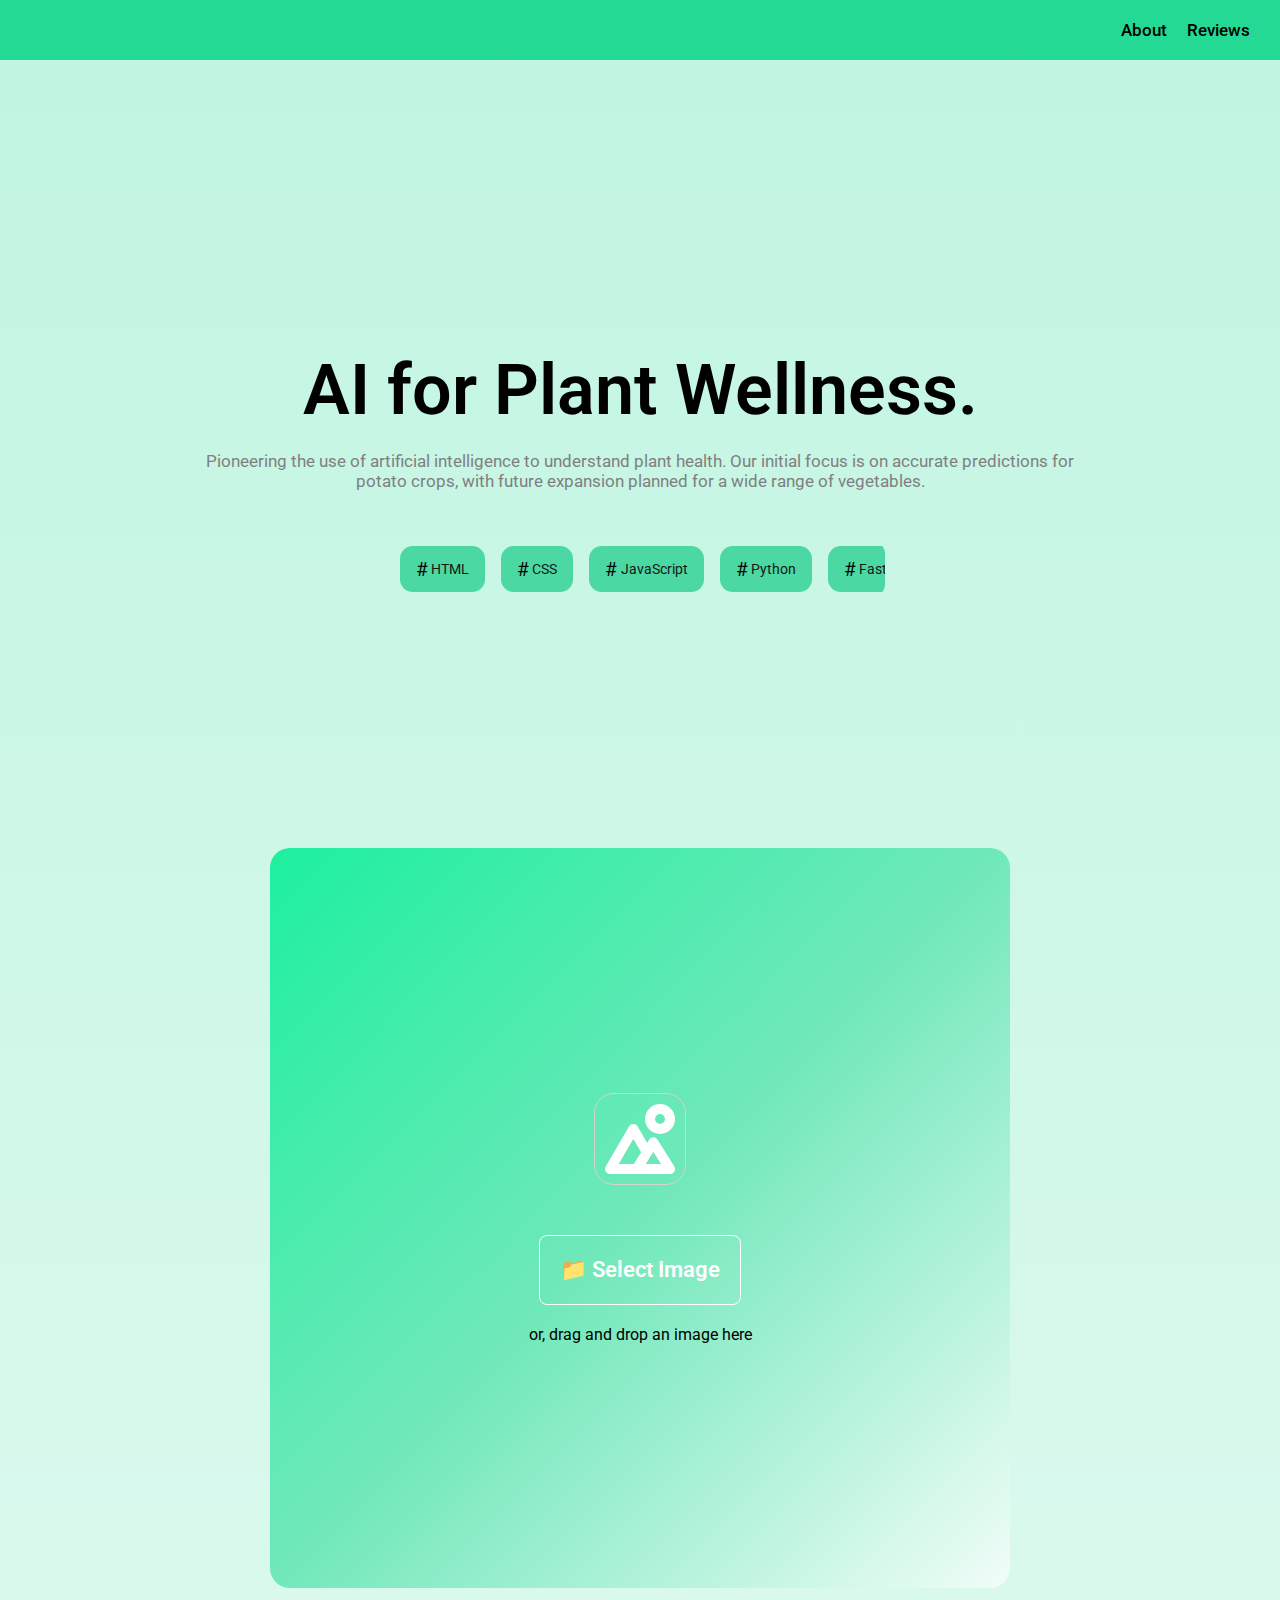
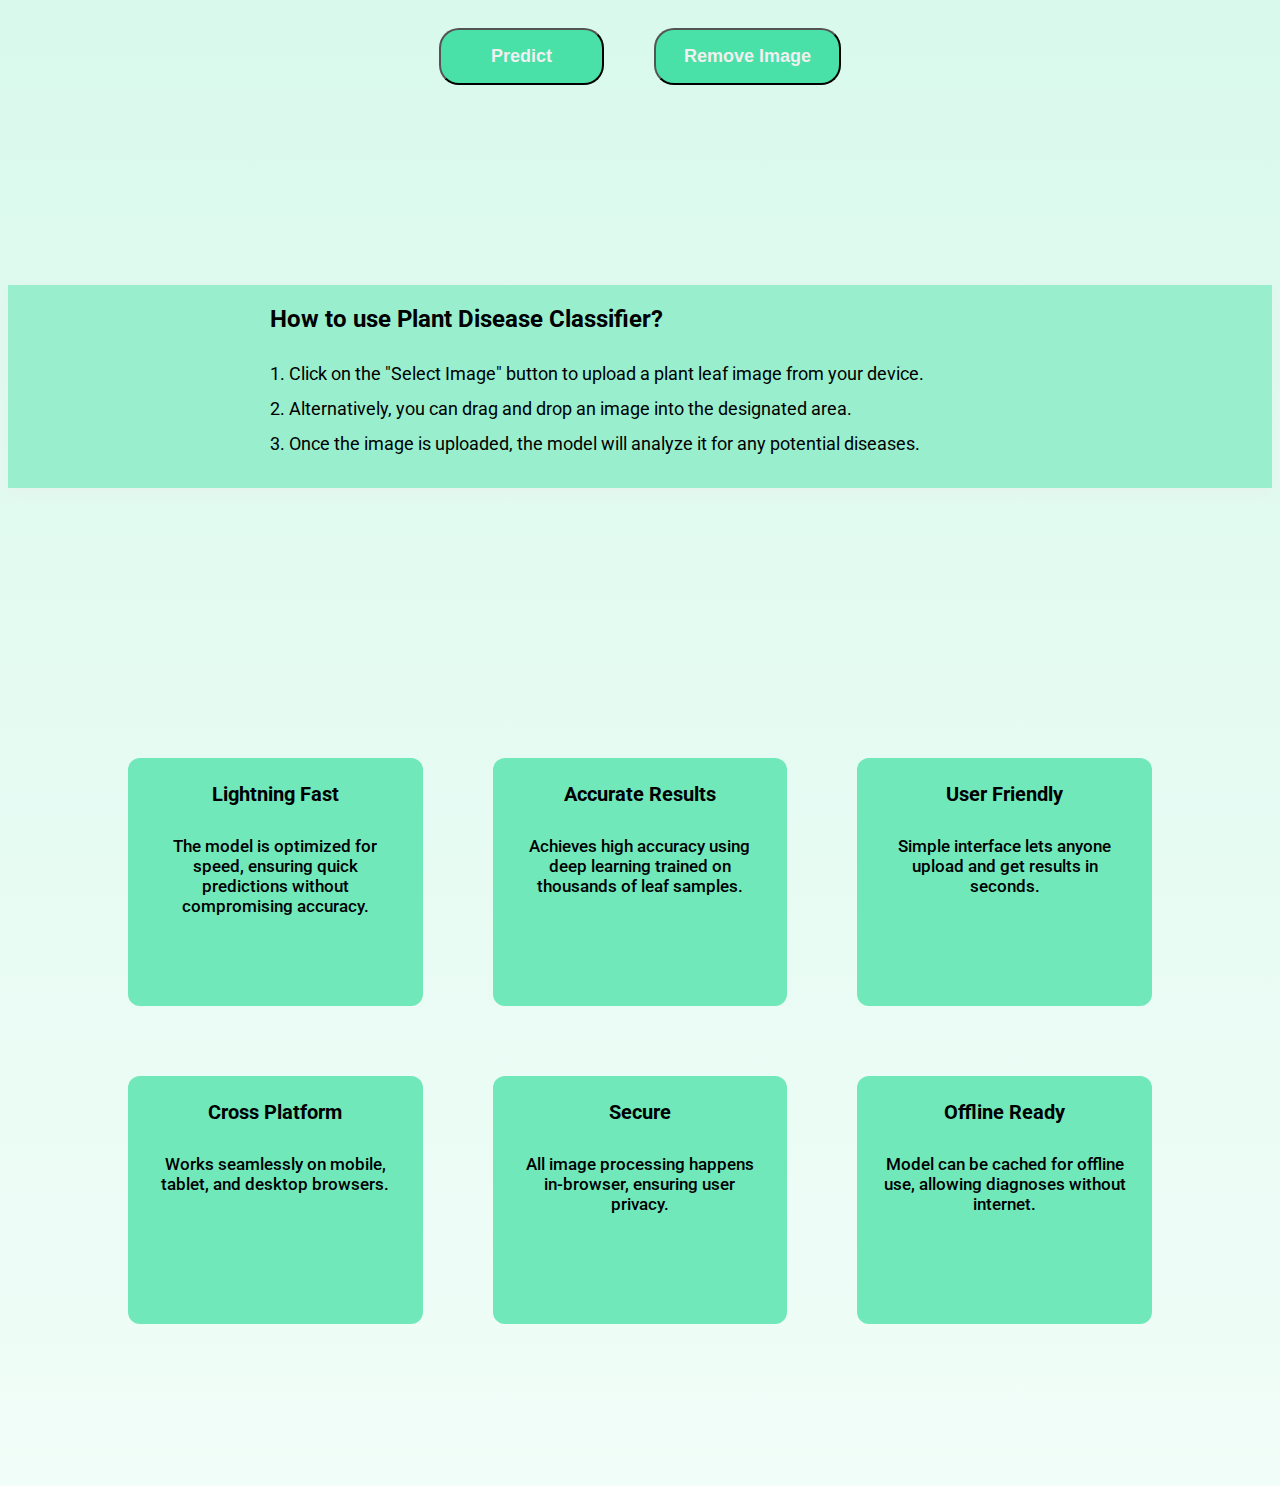
<file: index.html>
<!DOCTYPE html>
<html>
    <head>
      <meta name="viewport" content="width=device-width, initial-scale=1.0">
      <link rel="stylesheet" href="style.css">
      <link rel="preconnect" href="https://fonts.googleapis.com">
      <link rel="preconnect" href="https://fonts.gstatic.com" crossorigin>
      <link href="https://fonts.googleapis.com/css2?family=Roboto:ital,wght@0,100..900;1,100..900&display=swap" rel="stylesheet">
    </head>

    <body>
      <header class="main-header">
        <nav class="header-navigation">
          <!-- <a href="#" class="nav-link">About</a>
          <a href="#" class="nav-link">Services</a> -->
          <a href="#" class="nav-link">About</a>
          <a href="#" class="nav-link">Reviews</a>
        </nav>
      </header>
      <div class="container">


        <!-- Sidebar: must be in the DOM for the JS/CSS to work -->
        <!-- <div class="sidebar" id="sidebar">
          <div class="sidebar-content">
            <button class="close-sidebar" id="close-sidebar">&times;</button>
            <ul class="sidebar-menu">
              <li class="active"><a href="#">Plant Disease Classifier</a></li>
              <li><a href="#">Solution Recommender</a></li>
              <li><a href="#">Results</a></li>
              <li><a href="#">About</a></li>
              <li><a href="#">Contact</a></li>
            </ul>
          </div>
        </div> -->

        <div class="content">
            <div class="model-name">AI for Plant Wellness.</div>
            <div class="model-description">
              Pioneering the use of artificial intelligence to understand plant health. Our initial focus is on accurate predictions for potato crops, with future expansion planned for a wide range of vegetables.
            </div>
            <div class="tag-list">
              <div class="inner">
                <div class="tag"><span>#</span>HTML</div>
                <div class="tag"><span>#</span>CSS</div>
                <div class="tag"><span>#</span>JavaScript</div>
                <div class="tag"><span>#</span>Python</div>
                <div class="tag"><span>#</span>FastApi</div>
                <div class="tag"><span>#</span>HTML</div>
                <div class="tag"><span>#</span>CSS</div>
                <div class="tag"><span>#</span>JavaScript</div>
                <div class="tag"><span>#</span>Python</div>
                <div class="tag"><span>#</span>FastApi</div>
                <div class="tag"><span>#</span>HTML</div>
                <div class="tag"><span>#</span>CSS</div>
                <div class="tag"><span>#</span>JavaScript</div>
                <div class="tag"><span>#</span>Python</div>
                <div class="tag"><span>#</span>FastApi</div>
                <div class="tag"><span>#</span>HTML</div>
                <div class="tag"><span>#</span>CSS</div>
                <div class="tag"><span>#</span>JavaScript</div>
                <div class="tag"><span>#</span>Python</div>
                <div class="tag"><span>#</span>FastApi</div>
              
              </div>
            </div>
        </div>

        <div class="input-container">
            <div class="input-area" id="drop-area">
              <img src="icons/mountains-sun-svgrepo-com.svg" class="upload-icon" />
              <div class="upload-buttons">
                <input type="file" id="image-upload" accept="image/*" hidden />
                <label for="image-upload" class="select-image-btn">📁 Select Image</label>
                <!-- <button class="dropdown-btn">▼</button> -->
              </div>
              <div class="upload-hint">or, drag and drop an image here</div>
            </div>
            <div class="upload-remove-buttons">
              <button class="upload-btn">Predict</button>
              <button class="remove-btn">Remove Image</button>
            </div>
        </div>

        <div class="preventionMethods">
          <div class="preventionMethodsTitle">To prevent futher damage the farmer should: </div>
          <div class="Methods"></div>
        </div>
          <div class="how-to-wrapper">
            <div class="how-to-box">
              <div class="how-to-heading">How to use Plant Disease Classifier?</div>
              <div class="how-to-use">
                <p>1. Click on the "Select Image" button to upload a plant leaf image from your device.</p>
                <p>2. Alternatively, you can drag and drop an image into the designated area.</p>
                <p>3. Once the image is uploaded, the model will analyze it for any potential diseases.</p>
              </div>
            </div>
        </div>
      </div>

        <div class="about-model">
            <div class="about-model-point">
              <div class="about-model-title">Lightning Fast</div>
              <div class="about-model-description">
                The model is optimized for speed, ensuring quick predictions without compromising accuracy.
              </div>
            </div>
            <div class="about-model-point">
              <div class="about-model-title">Accurate Results</div>
              <div class="about-model-description">
                Achieves high accuracy using deep learning trained on thousands of leaf samples.
              </div>
            </div>
            <div class="about-model-point">
              <div class="about-model-title">User Friendly</div>
              <div class="about-model-description">
                Simple interface lets anyone upload and get results in seconds.
              </div>
            </div>
            <div class="about-model-point">
              <div class="about-model-title">Cross Platform</div>
              <div class="about-model-description">
                Works seamlessly on mobile, tablet, and desktop browsers.
              </div>
            </div>
            <div class="about-model-point">
              <div class="about-model-title">Secure</div>
              <div class="about-model-description">
                All image processing happens in-browser, ensuring user privacy.
              </div>
            </div>
            <div class="about-model-point">
              <div class="about-model-title">Offline Ready</div>
              <div class="about-model-description">
                Model can be cached for offline use, allowing diagnoses without internet.
              </div>
            </div>
        </div>

        

      <script src="script.js"></script>  
    </body>
</html>
</file>
<file: style.css>
/* Updated Theme CSS with Image-Based Color Palette */

/*header*/
.main-header {
      height: 60px;
      width: 100%;
      position: fixed;
      top: 0;
      left: 0;
      background-color: #23d994;
      z-index: 100;
      display: flex;
      justify-content: flex-end;
      align-items: center;
    }

    .header-navigation {
      display: flex;
      flex-direction: row;
      gap: 20px;
      margin-right: 30px;
    }
    .nav-link {
      font-size: 17px;
      font-weight: 500;
      text-decoration: none;
      color: black;
      /* padding: 15px; */
    }


.sidebar {
  position: fixed;
  top: 0;
  left: 0;
  height: 100%;
  width: 250px;
  background-color: #ffffff;
  box-shadow: 2px 0 10px rgba(0, 0, 0, 0.2);
  transform: translateX(-100%);
  transition: transform 0.3s ease-in-out;
  z-index: 1000;
}

/* .sidebar-open {
  transform: translateX(0);
}

li {
  padding-left: 10px;
}

.close-sidebar {
  background: none;
  border: none;
  font-size: 28px;
  cursor: pointer;
  display: block;
  margin-left: auto;
}

.sidebar-menu {
  list-style: none;
  padding: 0;
  margin-top: 20px;
}

.sidebar-menu li {
  margin: 15px 0;
  transition: background-color 0.2s ease, color 0.2s ease;
}

.sidebar-menu a {
  text-decoration: none;
  font-size: 16px;
  color: #2b2b2b;
}

.sidebar-menu li.active {
  background-color: #e6f0fa;
  padding: 10px 20px 10px 5px;
}

.sidebar-menu li.active a {
  color: #1476e1;
  font-size: 20px;
}

.menu-icon {
  cursor: pointer;
  height: 50px;
  width: 50px;
  margin-left: 20px;
  margin-right: 10px;
}

.menu-icon:hover {
  opacity: 0.8;
}

.website-icon-name {
  width: 350px;
  height: 100%;
  display: flex;
  align-items: center;
  margin-left: 10px;
}

.website-icon {
  height: 50px;
  width: 50px;
  margin-right: 10px;
}

.website-name {
  font-size: 20px;
  font-weight: 600;
  color: black;
}

.right {
  width: 250px;
  height: 100%;
  display: flex;
  align-items: center;
  justify-content: center;
}

.login-button,
.share-button {
  display: flex;
  align-items: center;
  justify-content: center;
  gap: 6px;
  padding: 10px 20px;
  font-size: 16px;
  border-radius: 25px;
  border: 1px solid #1476e1;
  background-color: white;
  color: #1476e1;
  cursor: pointer;
}
.login-button{
  margin-left: 10px;
}

.right button:hover {
  background-color: #1476e1;
  color: white;
}

.share-icon,
.login-icon {
  display: inline-block;
  width: 24px;
  height: 24px;
}

.login-icon {
  width: 20px;
  height: 20px;
} */

.content {
  width: 100%;
  height: 650px;
  background:transparent;
  /* border: solid 1px white;
  border-radius: 20px; */
  margin-top: 70px;
  display: flex;
  flex-direction: column;
  justify-content: center;
  align-items: center;
}

.model-name {
  font-size: 70px;
  font-weight: 600;
  color: black;
  margin-bottom: 20px;
  text-align: center;
}

.model-description {
  font-size: 17px;
  font-weight: 400;
  color: gray;
  text-align: center;
  width: 900px;
  /* min-width:fit-content; */
  margin-bottom: 50px;
}
.tag-list{
  width: 30rem;
  position: relative;
  overflow: hidden;
  border-radius:0.8rem ;
  padding: 5px;
}
.inner{
  width:fit-content;
  display: flex;
  gap: 1rem;
  animation: loop 5s linear infinite;
}
.tag{
  display: flex;
  align-items: center;
  gap: 0 0.2rem;
  color: rgb(22, 22, 22);
  font-size: 0.9rem;
  background-color: #4bd8a2;
  padding: 0.7rem 1rem;
  border-radius: 0.8rem;
  /* box-shadow: 
  0 0.1rem 0.2rem #00000033,
  0 0.1rem 0.5rem #0000004d,
  0 0.2rem 1.5rem #00000066; */
}
.tag span{
  font-size: 1.2rem;
  color: #050706;
}
.fade{
  position: absolute;
  background: linear-gradient(90deg,#49e1a7,#71e8ba,#f1fdf8);
  inset: 0;
  pointer-events: none;
}

@keyframes loop{
  0%{
    transform: translateX(0);
  }
  100%{
    transform: translateX(-50%);
  }
}

.input-container {
  margin-top: 50px;
  height: auto;
  display: flex;
  justify-content: center;
  flex-direction: column;
  align-items: center;
  margin-bottom: 30px;
  border-radius: 20px;
  width: 100%;
  background-color: transparent;
}

.input-area {
  background:linear-gradient(135deg,#1df09f,#71e8ba,#f1fdf8) ;
  width:700px;
  height: 700px;
  border-radius: 20px;
  display: flex;
  justify-content: center;
  align-items: center;
  flex-direction: column;
  padding: 20px;
  /* box-sizing: border-box; */
  
}

.image-preview {
  width: 100%;
  height: auto;
  object-fit: contain;
  margin: 60px;
}

.upload-remove-buttons {
  display: flex;
  gap: 50px;
  margin-top: 40px;
 
}

.upload-btn,
.remove-btn {
  padding: 16px 28px;
  font-size: 18px;
  font-weight: 600;
  /* border: 1px solid lightgray; */
  border-radius: 20px;
  color: rgb(241, 239, 239);
  cursor: pointer;
  transition: opacity 0.3s ease;
}

.upload-btn {
  background-color: #49e1a7;
  padding-left: 50px;
  padding-right: 50px;
}

.remove-btn {
  background-color: #49e1a7;
}

.upload-btn:hover,
.remove-btn:hover,
.upload-btn:active,
.remove-btn:active {
  opacity: 0.7;
}

.upload-icon {
  height: 80px;
  width: 80px;
  border: 1px solid lightgray;
  padding: 5px;
  border-radius: 20px;
  object-fit: cover;
  margin-bottom: 30px;
}
.prediction-box {
  margin-top: 20px;
  padding: 10px 50px;
  border-radius: 12px;
  background-color: #e6f4ea;
  color: #2b593e;
  font-size: 16px;
  font-weight: 500;
  box-shadow: 0 4px 8px rgba(0, 0, 0, 0.08);
  text-align: center;
}


.custom-file-upload input[type="file"] {
  display: none;
}

.select-image-btn,
.dropdown-btn {
  height: 70px;
  border: none;
  cursor: pointer;
  font-size: 22px;
  font-weight: 600;
  color: white;
  padding: 20px 20px;
  border: 1px solid white;
  border-radius: 8px;
  margin-top: 20px;
  box-sizing: border-box;
  display: flex;
  align-items: center;
  justify-content: center;
  margin-bottom:20px ;
}

.methods{
  height: 400px;
  width: 100%;
  display: flex;
  flex-direction: column;
  align-items: center;
  justify-content: center;
}


.how-to-wrapper {
  width: 100%;
  height: auto;
  background-color: #98eecd;
  color: black;
  display: flex;
  justify-content: center;
  align-items: center;
  margin-bottom: 30px;
  margin-top: 200px;
  box-shadow: 0 4px 12px rgba(236, 234, 234, 0.363);
}

.how-to-box {
  width: 80%;
  max-width: 800px;
  background-color: transparent;
  padding: 20px 30px;
  box-sizing: border-box;
  display: flex;
  flex-direction: column;
  align-items: flex-start;
  border-radius: 12px;
}

.how-to-heading {
  font-size: 24px;
  font-weight: 700;
  margin-bottom: 30px;
}

.how-to-use {
  font-size: 18px;

  display: flex;
  flex-direction: column;
  align-items: flex-start;
  justify-content: center;
  background-color: transparent;
}

.how-to-use p {
  margin: 0;
  margin-bottom: 14px;
}

.about-model {
  width: 100%;
  background-color: transparent;
  /* border: solid 1px white;
  border-radius: 20px; */
  display: grid;
  grid-template-columns: repeat(3, 1fr);
  gap: 70px;
  padding: 70px 120px;
  box-sizing: border-box;
  margin-top: 200px;
  margin-bottom: 30px;
  
}

.about-model-point {
  background-color: #71e8ba;
  border-radius: 20px;
  padding: 24px;
  border-radius: 12px;
  text-align: center;
  display: flex;
  flex-direction: column;
  align-items: center;
  height: 200px;
}

.about-model-icon {
  width: 50px;
  height: 50px;
  margin-bottom: 16px;
}

.about-model-title {
  font-size: 20px;
  font-weight: 700;
  color: black;
  margin-bottom: 30px;
}

.about-model-description {
  font-size: 17px;
  color: black;
  font-weight: 500;
  text-align: center;
}

.container {
  width: 100%;
  margin: 0 auto;
 
  box-sizing: border-box;
}

body {
  background:linear-gradient(#c0f5e1,#f1fdf8);
  color: black;
  font-family: Roboto;
  height: 3000px;
  padding-top: 70px;
}
@media screen and (max-width: 768px) {
  .about-model {
    grid-template-columns: 1fr;
    padding: 20px;
    gap: 30px;
  }

  .left, .right {
    width: 100%;
    justify-content: space-around;
  }

  .header {
    flex-direction: column;
    height: auto;
    padding: 10px 0;
  }

  .website-icon-name {
    flex-direction: column;
    align-items: center;
  }

  .input-area {
    height: auto;
  }

  .upload-remove-buttons {
    flex-direction: column;
    gap: 20px;
  }

  .model-name {
    font-size: 28px;
  }

  .model-description {
    font-size: 16px;
    width: 90%;
  }

  .select-image-btn {
    font-size: 18px;
    padding: 14px;
  }

  .how-to-box {
    width: 95%;
  }
}
</file>
